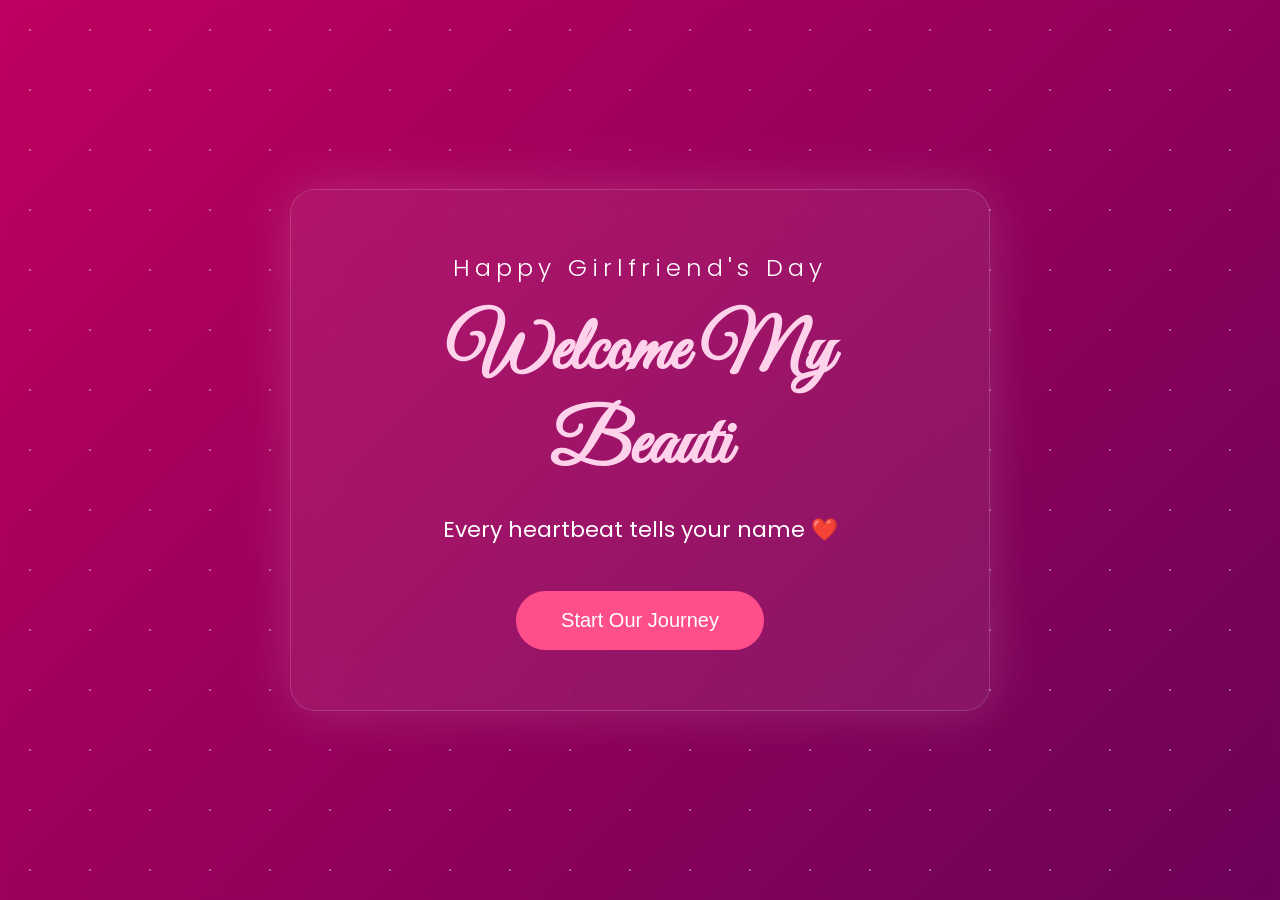
<file: index.html>
<!DOCTYPE html>
<html lang="en">

<head>

<meta charset="UTF-8">

<meta name="viewport"
content="width=device-width, initial-scale=1.0">

<title>Forever Us ❤️</title>

<link rel="stylesheet"
href="style.css">

<link rel="preconnect"
href="https://fonts.googleapis.com">

<link rel="preconnect"
href="https://fonts.gstatic.com"
crossorigin>

<link href="https://fonts.googleapis.com/css2?family=Poppins:wght@300;500;700&family=Great+Vibes&display=swap"
rel="stylesheet">

</head>

<body>

<div class="background"></div>

<div class="overlay"></div>

<div class="stars"></div>

<div class="container">

<h2>

Happy Girlfriend's Day

</h2>

<h1 id="typing"></h1>

<p>

Every heartbeat tells your name ❤️

</p>

<button id="startButton">

Start Our Journey

</button>

</div>

<script src="script.js"></script>

</body>

</html>
</file>
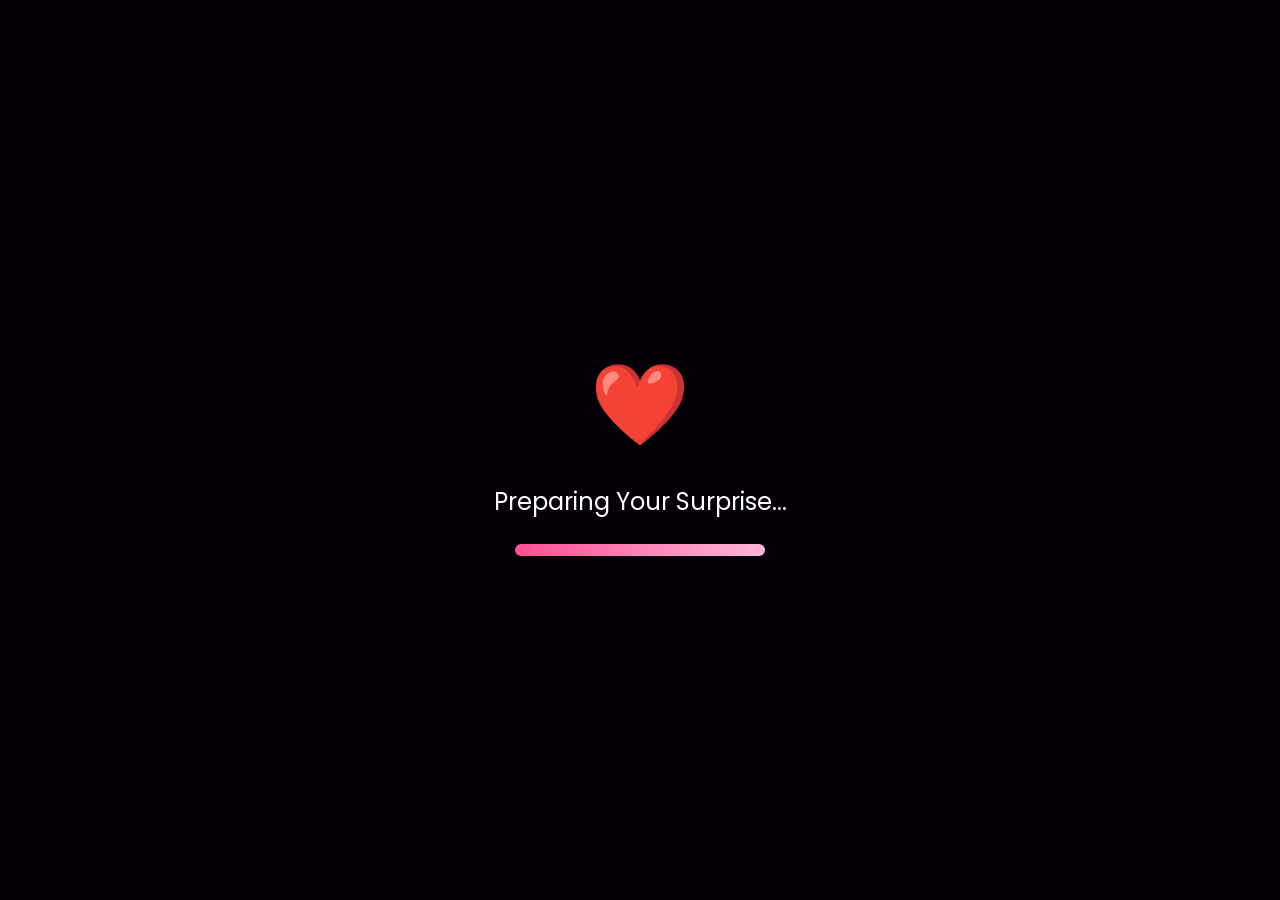
<file: final.html>
<!DOCTYPE html>
<html lang="en">

<head>

<meta charset="UTF-8">
<meta name="viewport" content="width=device-width, initial-scale=1.0">

<title>Forever With You ❤️</title>

<link rel="stylesheet" href="final.css">

<link href="https://fonts.googleapis.com/css2?family=Poppins:wght@400;600;700&display=swap" rel="stylesheet">

</head>


<body>


<!-- Loading Screen -->

<div id="loader">

<div class="heart-loader">
❤️
</div>

<h2>
Preparing Your Surprise...
</h2>

<div class="progress">

<div class="bar"></div>

</div>

</div>



<!-- Fireworks Canvas -->

<canvas id="fireworks"></canvas>



<!-- Background Music -->

<audio id="music" loop>
<source src="music.mp3" type="audio/mpeg">
</audio>


<button id="musicBtn">

🎵

</button>



<div class="stars"></div>



<div class="main">


<div class="heart-big">

❤️

</div>



<h1>

<span id="typing"></span>

</h1>



<h2>

Happy Girlfriend's Day Minal 🌹

</h2>



<div class="letter">


<p>

You are the most beautiful chapter of my life.

Thank you for every smile,
every memory,
and every moment we share.

I hope this little surprise reminds you

how special you are to me.

❤️

</p>


</div>



<button onclick="window.location.href='index.html'">

Replay Our Journey ❤️

</button>



</div>



<script src="final.js"></script>


</body>

</html>
</file>
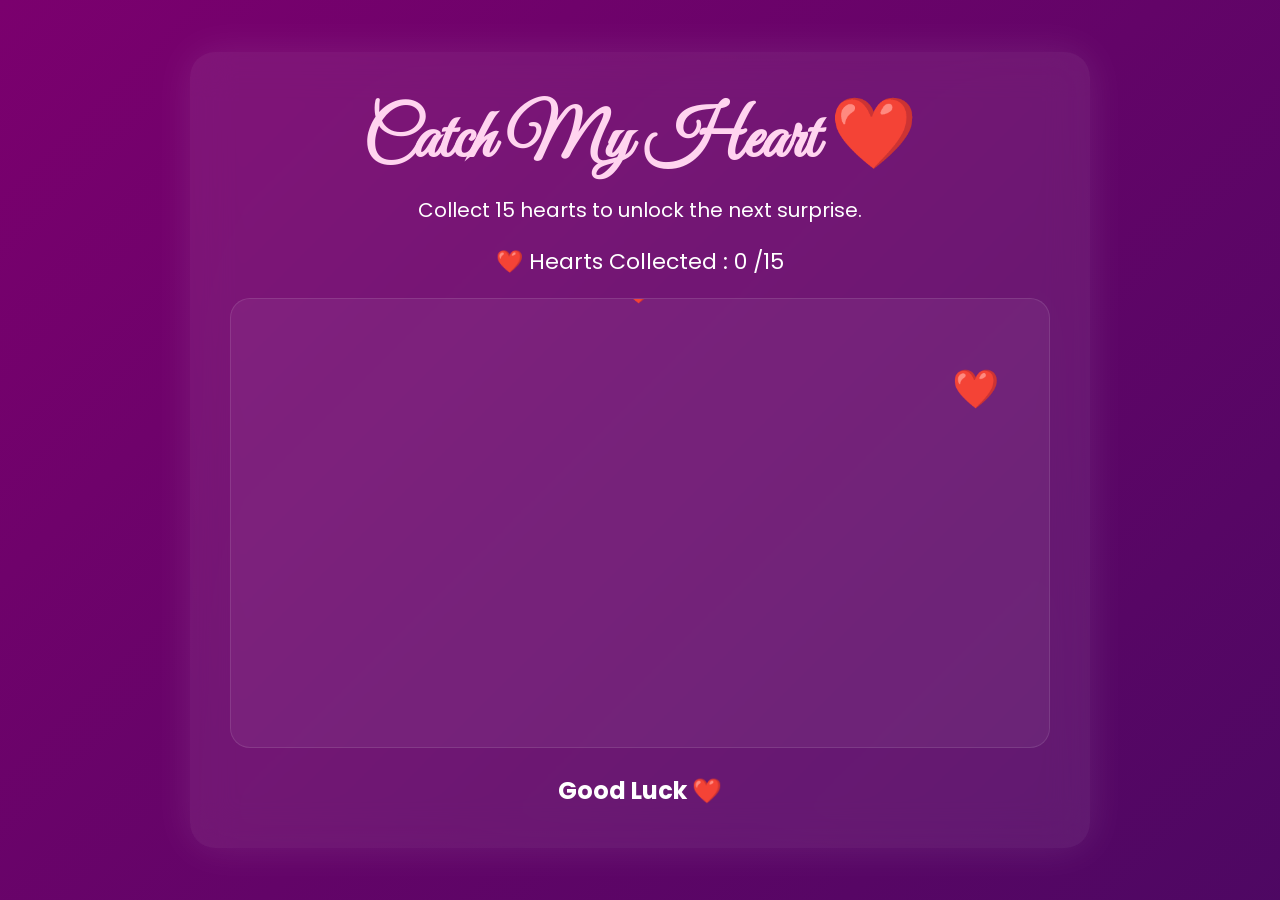
<file: game2.html>
<!DOCTYPE html>
<html lang="en">

<head>

<meta charset="UTF-8">

<meta name="viewport"
content="width=device-width, initial-scale=1.0">

<title>Game 2 ❤️</title>

<link rel="stylesheet"
href="game2.css">

<link rel="preconnect"
href="https://fonts.googleapis.com">

<link rel="preconnect"
href="https://fonts.gstatic.com"
crossorigin>

<link href="https://fonts.googleapis.com/css2?family=Poppins:wght@300;500;700&family=Great+Vibes&display=swap"
rel="stylesheet">

</head>

<body>

<div class="container">

<h1>

Catch My Heart ❤️

</h1>

<p>

Collect 15 hearts to unlock the next surprise.

</p>

<div id="score">

❤️ Hearts Collected :

<span>

0

</span>

/15

</div>

<div id="gameArea">

</div>

<h2 id="message">

Good Luck ❤️

</h2>

<button id="nextButton">

Continue ❤️

</button>

</div>

<script src="game2.js"></script>

</body>

</html>
</file>
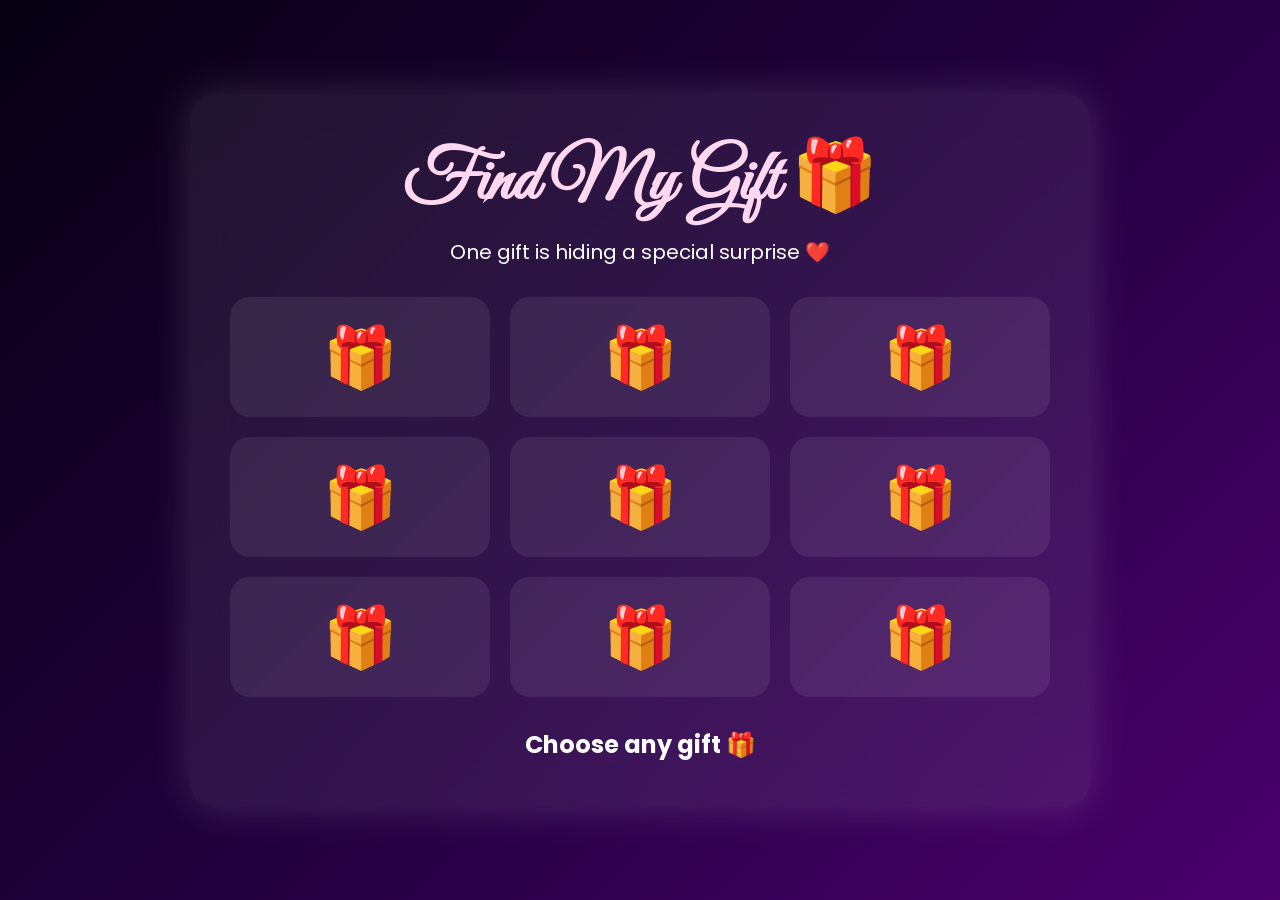
<file: game3.html>
<!DOCTYPE html>
<html lang="en">
<head>
<meta charset="UTF-8">
<meta name="viewport" content="width=device-width, initial-scale=1.0">

<title>Game 3 - Find My Gift</title>

<link rel="stylesheet" href="game3.css">

<link rel="preconnect" href="https://fonts.googleapis.com">
<link rel="preconnect" href="https://fonts.gstatic.com" crossorigin>

<link href="https://fonts.googleapis.com/css2?family=Poppins:wght@300;500;700&family=Great+Vibes&display=swap" rel="stylesheet">

</head>

<body>

<div class="container">

<h1>Find My Gift 🎁</h1>

<p>One gift is hiding a special surprise ❤️</p>

<div class="grid">

<div class="gift">🎁</div>
<div class="gift">🎁</div>
<div class="gift">🎁</div>

<div class="gift">🎁</div>
<div class="gift">🎁</div>
<div class="gift">🎁</div>

<div class="gift">🎁</div>
<div class="gift">🎁</div>
<div class="gift">🎁</div>

</div>

<h2 id="message">Choose any gift 🎁</h2>

<button id="nextButton">Continue ❤️</button>

</div>

<script src="game3.js"></script>

</body>
</html>
</file>
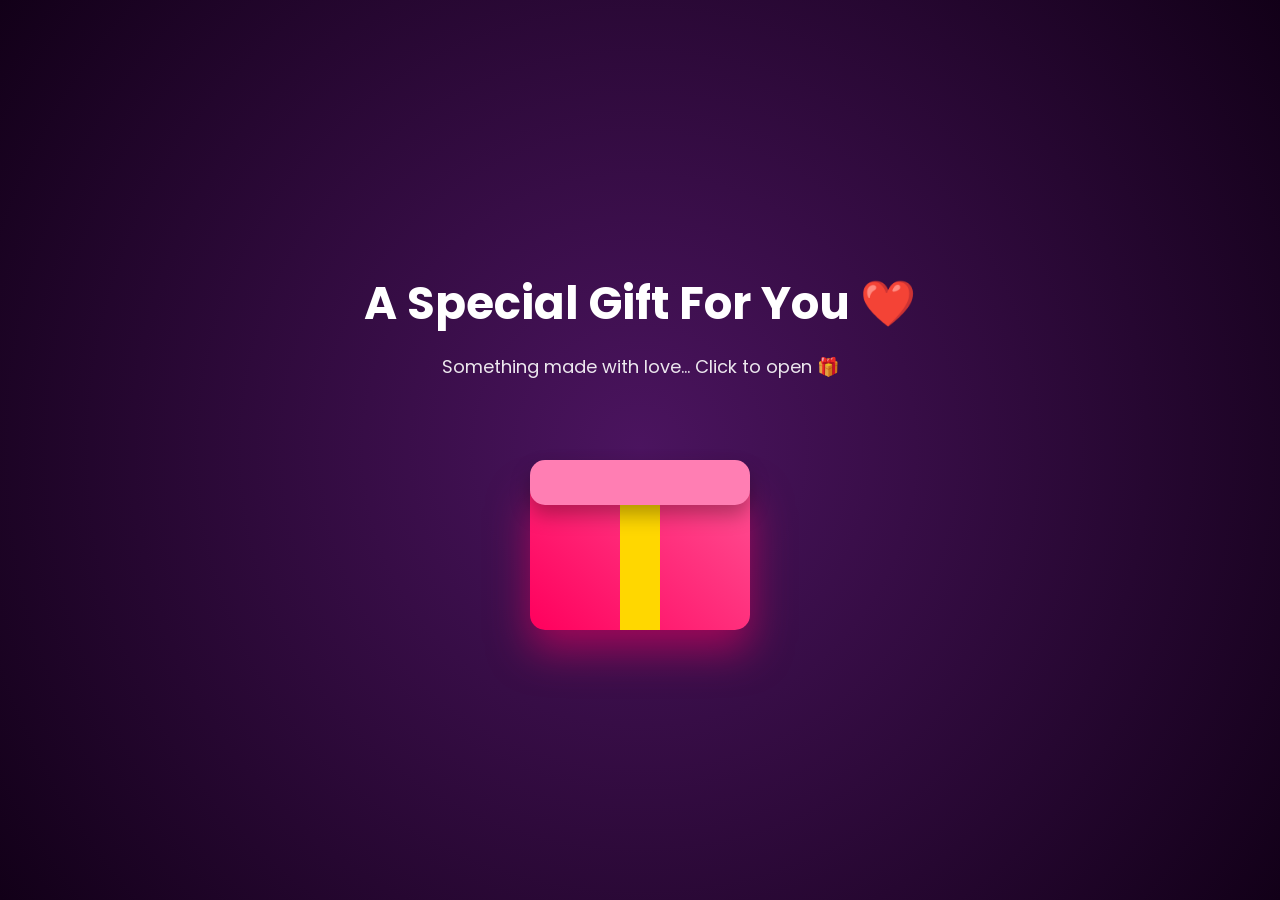
<file: gift.html>
<!DOCTYPE html>
<html lang="en">

<head>

<meta charset="UTF-8">
<meta name="viewport" content="width=device-width, initial-scale=1.0">

<title>Secret Gift ❤️</title>

<link rel="stylesheet" href="gift.css">

<link href="https://fonts.googleapis.com/css2?family=Poppins:wght@400;600;700&display=swap" rel="stylesheet">

</head>


<body>


<div class="hearts"></div>


<h1>
A Special Gift For You ❤️
</h1>


<p>
Something made with love... Click to open 🎁
</p>



<div class="gift-container" id="gift">


<div class="gift-box">


<div class="gift-lid"></div>


<div class="gift-body">

<div class="ribbon"></div>

</div>


</div>


</div>



<div class="sparkles"></div>



<div class="message" id="message">


<div class="card">


<h2>
For My Beautiful Minal ❤️
</h2>


<p>

You are not just a part of my life...
You are the reason my life feels more beautiful.

Every smile of yours is my favorite memory.

❤️

</p>



<button id="nextBtn">

Open Final Surprise ✨

</button>


</div>


</div>


<!-- Background Music -->

<audio id="bgMusic" loop>

<source src="music/piano.mp3" type="audio/mpeg">

</audio>



<script src="gift.js"></script>

</body>

</html>
</file>
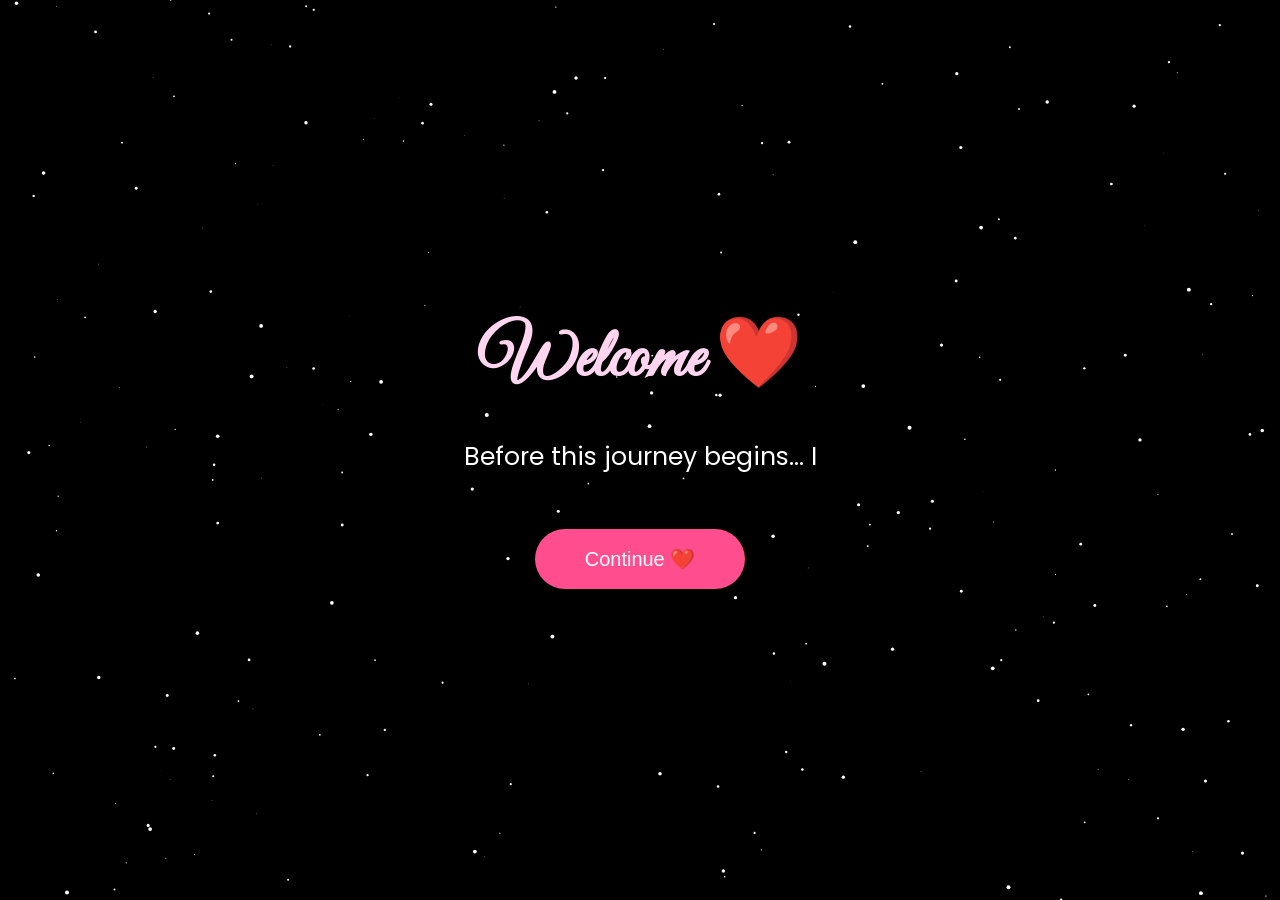
<file: intro.html>
<!DOCTYPE html>
<html lang="en">

<head>

<meta charset="UTF-8">

<meta name="viewport" content="width=device-width, initial-scale=1.0">

<title>Our Journey ❤️</title>

<link rel="preconnect" href="https://fonts.googleapis.com">

<link rel="preconnect" href="https://fonts.gstatic.com" crossorigin>

<link href="https://fonts.googleapis.com/css2?family=Poppins:wght@300;400;600&family=Great+Vibes&display=swap" rel="stylesheet">

<style>

*{
margin:0;
padding:0;
box-sizing:border-box;
}

body{

overflow:hidden;

height:100vh;

display:flex;

justify-content:center;

align-items:center;

background:black;

font-family:Poppins,sans-serif;

}

canvas{

position:absolute;

width:100%;

height:100%;

}

.container{

position:relative;

z-index:2;

text-align:center;

color:white;

padding:40px;

}

h1{

font-family:Great Vibes;

font-size:70px;

margin-bottom:30px;

color:#ffd5ef;

opacity:0;

animation:fade 2s forwards;

}

p{

font-size:25px;

line-height:45px;

opacity:0;

animation:fade 2s forwards;

animation-delay:2s;

}

button{

margin-top:50px;

padding:18px 50px;

font-size:20px;

border:none;

border-radius:50px;

background:#ff4d8d;

color:white;

cursor:pointer;

opacity:0;

animation:fade 2s forwards;

animation-delay:4s;

transition:.4s;

}

button:hover{

transform:scale(1.08);

box-shadow:0 0 30px hotpink;

}

@keyframes fade{

to{

opacity:1;

}

}

</style>

</head>

<body>

<canvas id="stars"></canvas>

<div class="container">

<h1>

Welcome ❤️

</h1>

<p id="typing"></p>

<button id="continue">

Continue ❤️

</button>

</div>

<script>

const message=

"Before this journey begins... I just want you to know that every single click you make will reveal a little piece of my heart. ❤️";

let i=0;

function typing(){

if(i<message.length){

document.getElementById("typing").innerHTML+=message.charAt(i);

i++;

setTimeout(typing,35);

}

}

typing();

const canvas=document.getElementById("stars");

const c=canvas.getContext("2d");

canvas.width=window.innerWidth;

canvas.height=window.innerHeight;

let stars=[];

for(let i=0;i<250;i++){

stars.push({

x:Math.random()*canvas.width,

y:Math.random()*canvas.height,

r:Math.random()*2,

s:Math.random()*1

});

}

function animate(){

c.clearRect(0,0,canvas.width,canvas.height);

c.fillStyle="white";

stars.forEach(star=>{

c.beginPath();

c.arc(star.x,star.y,star.r,0,Math.PI*2);

c.fill();

star.y+=star.s;

if(star.y>canvas.height){

star.y=0;

}

});

requestAnimationFrame(animate);

}

animate();

document.getElementById("continue").onclick=()=>{

window.location.href="name.html";

}

</script>

</body>

</html>
</file>
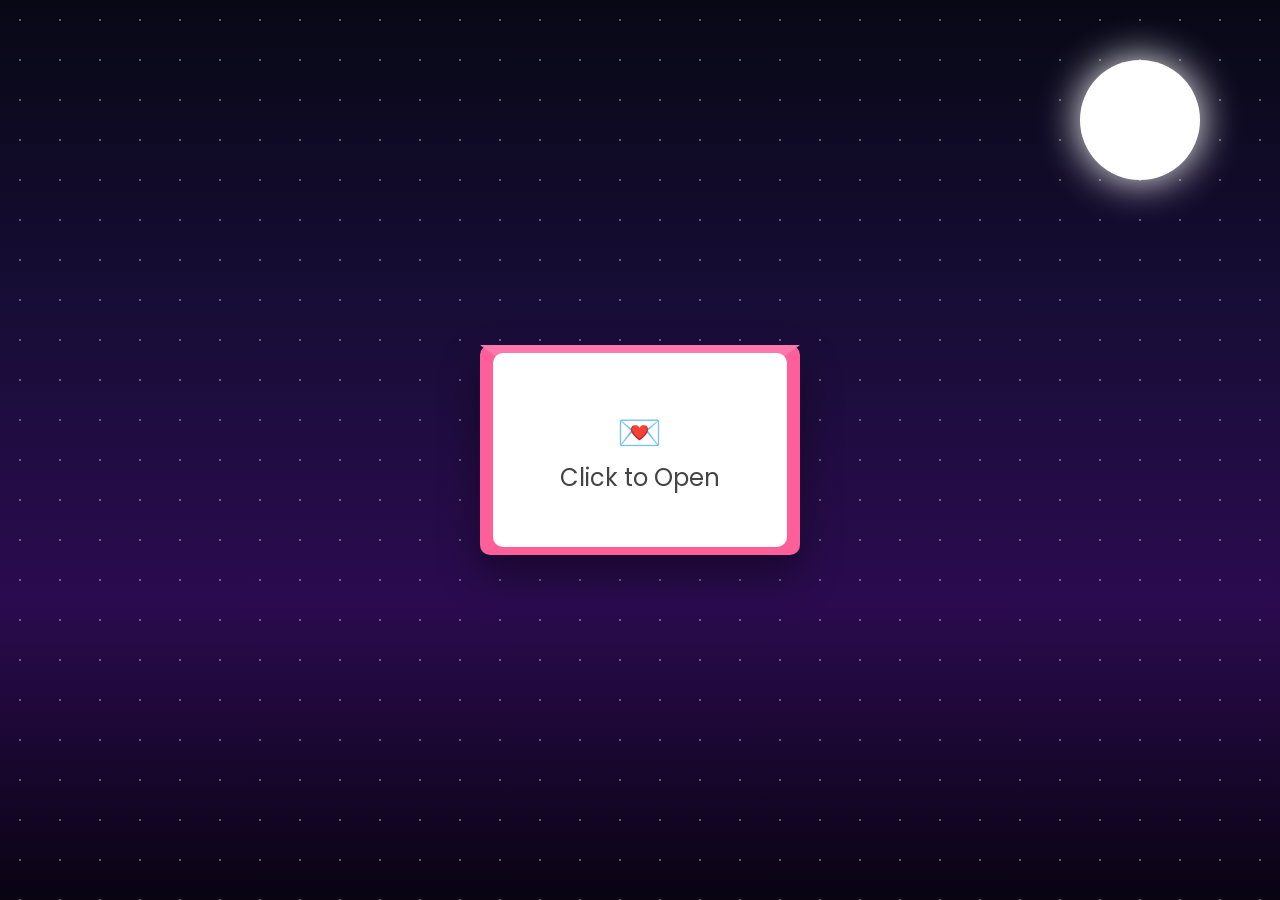
<file: letter.html>
<!DOCTYPE html>
<html lang="en">

<head>

<meta charset="UTF-8">

<meta name="viewport"
content="width=device-width, initial-scale=1.0">

<title>Love Letter ❤️</title>

<link rel="stylesheet"
href="letter.css">

<link rel="preconnect"
href="https://fonts.googleapis.com">

<link rel="preconnect"
href="https://fonts.gstatic.com"
crossorigin>

<link href="https://fonts.googleapis.com/css2?family=Poppins:wght@300;400;600&family=Great+Vibes&display=swap"
rel="stylesheet">

</head>

<body>

<div class="stars"></div>

<div class="moon"></div>

<div class="hearts"></div>

<div id="envelope">

<div class="cover"></div>

<div class="paper">

<h2>💌</h2>

<p>

Click to Open

</p>

</div>

</div>

<div id="letterBox">

<h1 id="title"></h1>

<p id="letter"></p>

<button id="next">

One Last Surprise ❤️

</button>

</div>

<audio id="music" loop>

<source src="music/rain-piano.mp3">

</audio>

<script src="letter.js"></script>

</body>

</html>
</file>
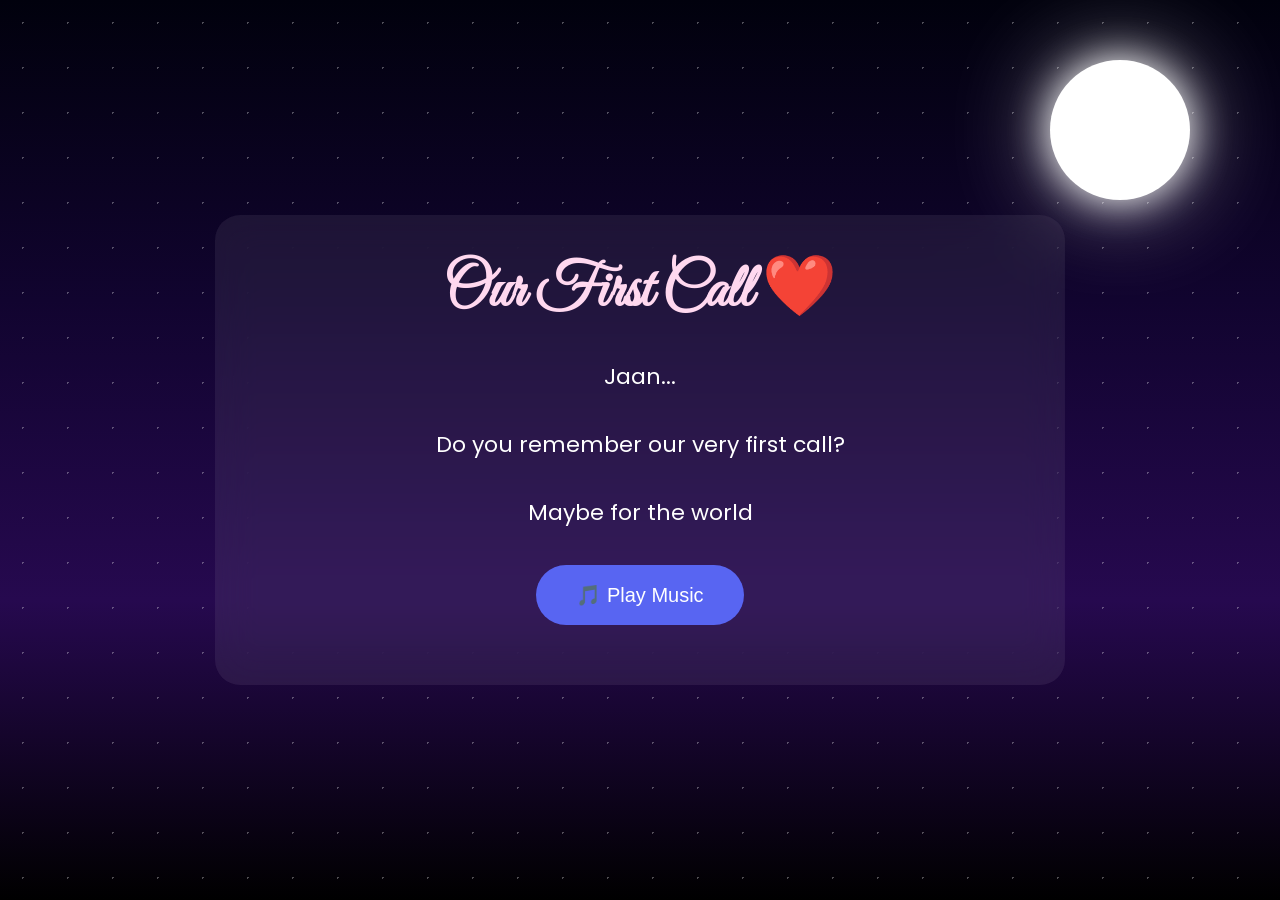
<file: memory.html>
<!DOCTYPE html>
<html lang="en">

<head>

<meta charset="UTF-8">
<meta name="viewport" content="width=device-width, initial-scale=1.0">

<title>Our Memory ❤️</title>

<link rel="stylesheet" href="memory.css">

<link rel="preconnect" href="https://fonts.googleapis.com">

<link rel="preconnect" href="https://fonts.gstatic.com" crossorigin>

<link href="https://fonts.googleapis.com/css2?family=Poppins:wght@300;400;600&family=Great+Vibes&display=swap" rel="stylesheet">

</head>

<body>

<div class="stars"></div>

<div class="moon"></div>

<div class="rain"></div>

<div class="glass">

<h1 id="title"></h1>

<p id="typing"></p>

<button id="musicBtn">

🎵 Play Music

</button>

<br><br>

<button id="nextBtn">

Open My Letter 💌

</button>

</div>

<audio id="bgMusic" loop>
<source src="music/rain-piano.mp3" type="audio/mpeg">
</audio>

<script src="memory.js"></script>

</body>

</html>
</file>
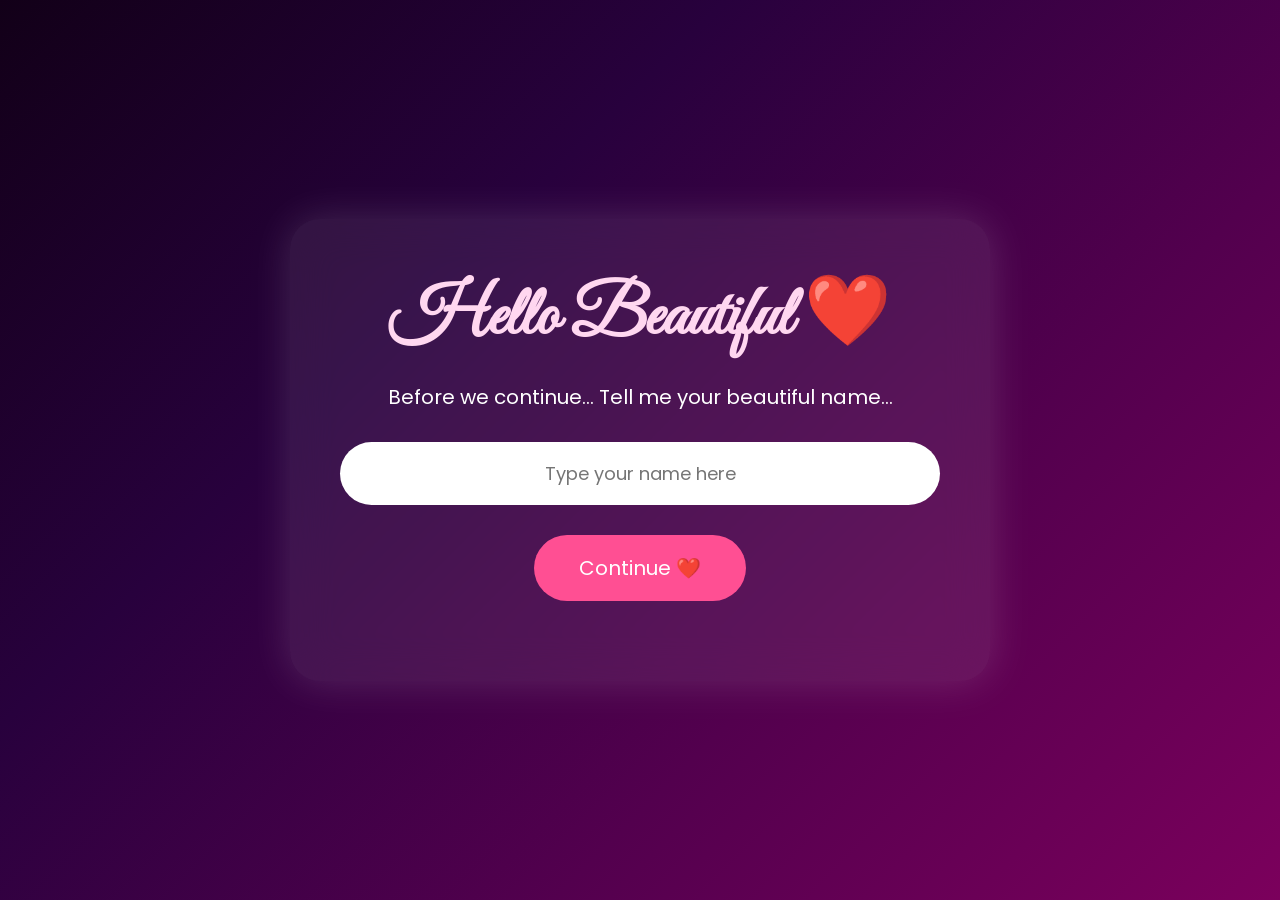
<file: name.html>
<!DOCTYPE html>
<html lang="en">

<head>

<meta charset="UTF-8">

<meta name="viewport"
content="width=device-width, initial-scale=1.0">

<title>Your Name ❤️</title>

<link rel="preconnect"
href="https://fonts.googleapis.com">

<link rel="preconnect"
href="https://fonts.gstatic.com"
crossorigin>

<link href="https://fonts.googleapis.com/css2?family=Poppins:wght@300;400;600;700&family=Great+Vibes&display=swap"
rel="stylesheet">

<style>

*{
margin:0;
padding:0;
box-sizing:border-box;
font-family:Poppins,sans-serif;
}

body{

background:linear-gradient(135deg,#120018,#28013d,#53004e,#7b005c);

height:100vh;

display:flex;

justify-content:center;

align-items:center;

overflow:hidden;

}

.card{

width:90%;

max-width:700px;

padding:50px;

background:rgba(255,255,255,.08);

backdrop-filter:blur(20px);

border-radius:30px;

text-align:center;

box-shadow:0 0 40px rgba(255,255,255,.15);

color:white;

animation:show 1.2s;

}

@keyframes show{

from{

opacity:0;

transform:translateY(60px);

}

to{

opacity:1;

transform:translateY(0);

}

}

h1{

font-family:Great Vibes;

font-size:70px;

margin-bottom:20px;

color:#ffd7f0;

}

p{

font-size:20px;

margin-bottom:30px;

}

input{

width:100%;

padding:18px;

border:none;

outline:none;

border-radius:50px;

font-size:18px;

text-align:center;

margin-bottom:30px;

}

button{

padding:18px 45px;

border:none;

border-radius:50px;

background:#ff4f93;

font-size:20px;

color:white;

cursor:pointer;

transition:.4s;

}

button:hover{

transform:scale(1.08);

box-shadow:0 0 30px hotpink;

}

.error{

margin-top:20px;

color:#ffb3d9;

font-size:16px;

}

</style>

</head>

<body>

<div class="card">

<h1>Hello Beautiful ❤️</h1>

<p>

Before we continue...

Tell me your beautiful name...

</p>

<input
type="text"
id="girlName"
placeholder="Type your name here">

<br>

<button onclick="saveName()">

Continue ❤️

</button>

<p
class="error"
id="error">

</p>

</div>

<script>

function saveName(){

const name=document.getElementById("girlName").value.trim();

if(name==""){

document.getElementById("error").innerHTML="Please tell me your beautiful name ❤️";

return;

}

localStorage.setItem("girlName",name);

window.location.href="welcome.html";

}

</script>

</body>

</html>
</file>
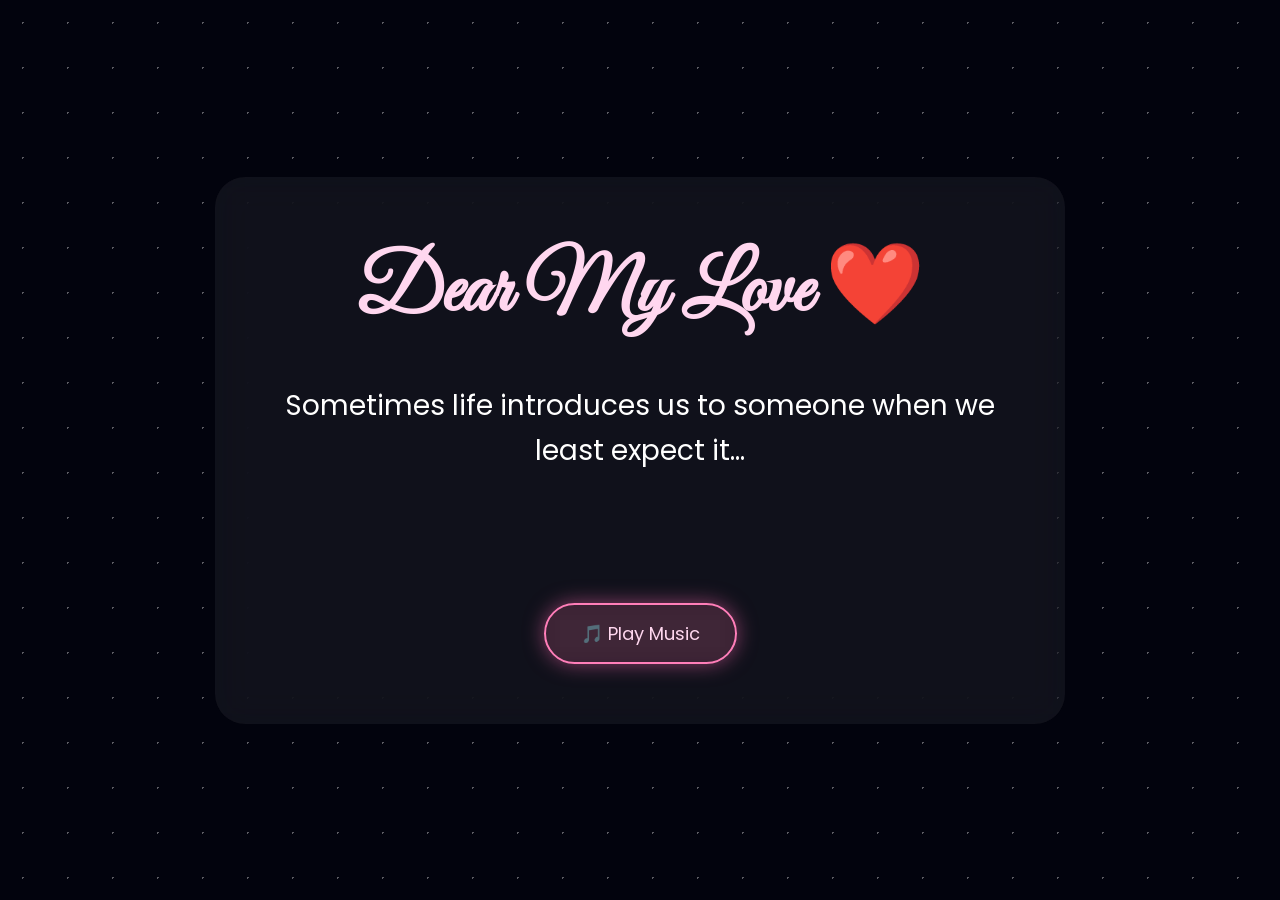
<file: story1.html>
<!DOCTYPE html>
<html lang="en">

<head>

<meta charset="UTF-8">
<meta name="viewport" content="width=device-width, initial-scale=1.0">

<title>Our Story ❤️</title>

<link rel="stylesheet" href="story1.css">

<link rel="preconnect" href="https://fonts.googleapis.com">

<link rel="preconnect" href="https://fonts.gstatic.com" crossorigin>

<link href="https://fonts.googleapis.com/css2?family=Poppins:wght@300;400;600&family=Great+Vibes&display=swap" rel="stylesheet">

</head>

<body>

    <audio id="storyMusic" loop>

<source src="music/story1.mp3" type="audio/mp3">

    </audio>

<div id="stars"></div>

<div class="overlay">

<h1 id="title"></h1>

<p id="line"></p>

<button id="musicBtn">

🎵 Play Music

</button>

<button id="nextBtn">

Continue ❤️

</button>

</div>

<script src="story1.js"></script>

</body>

</html>
</file>
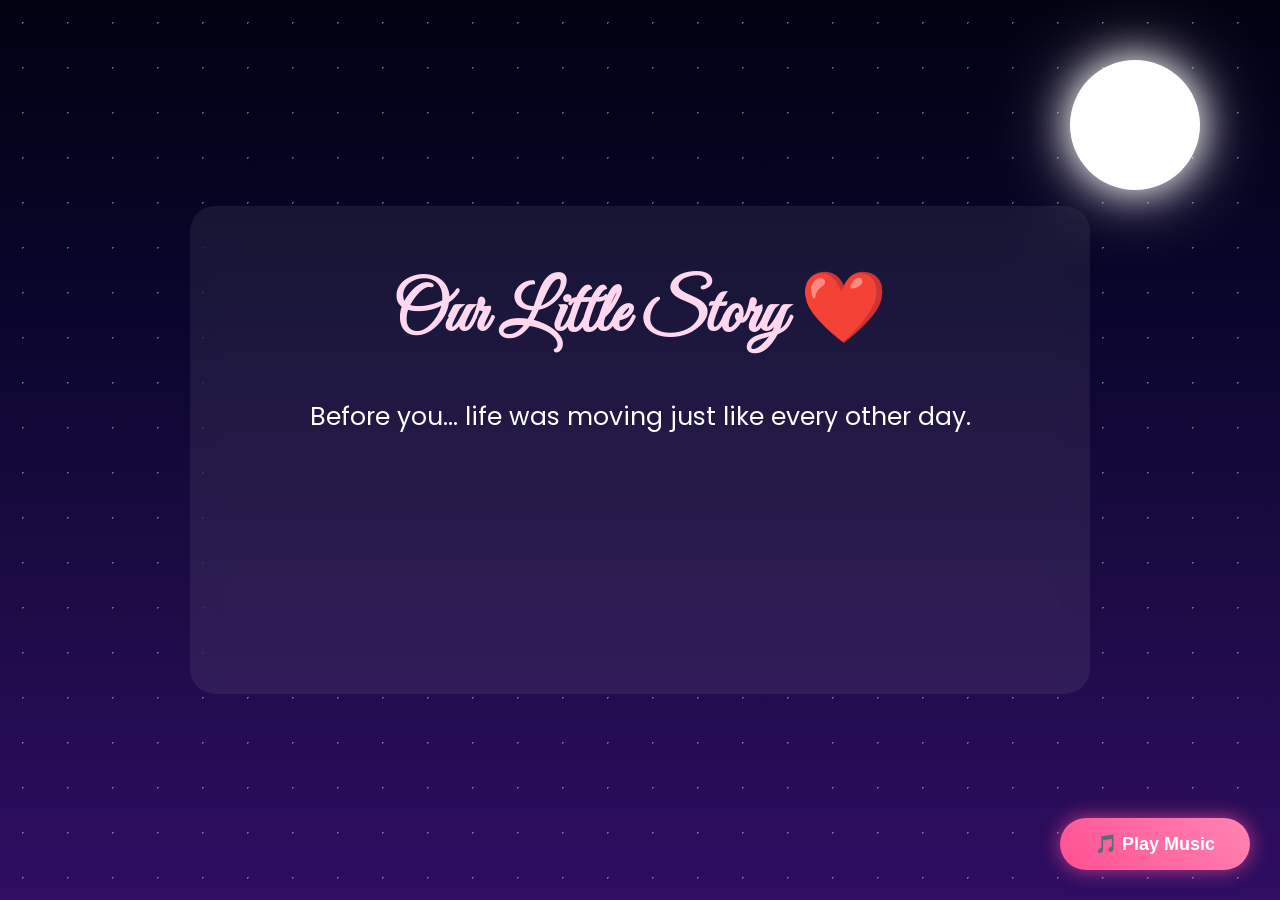
<file: story2.html>
<!DOCTYPE html>
<html lang="en">

<head>

<meta charset="UTF-8">
<meta name="viewport" content="width=device-width, initial-scale=1.0">

<title>Our Story - Part 2 ❤️</title>

<link rel="stylesheet" href="story2.css">

<link rel="preconnect" href="https://fonts.googleapis.com">
<link rel="preconnect" href="https://fonts.gstatic.com" crossorigin>

<link href="https://fonts.googleapis.com/css2?family=Poppins:wght@300;400;600&family=Great+Vibes&display=swap" rel="stylesheet">

</head>

<body>

<div class="moon"></div>

<div class="stars"></div>

<div class="card">

<h1 id="heading"></h1>

<p id="text"></p>

<button id="nextBtn">

Continue ❤️

</button>

</div>

<audio id="bgMusic" loop>
    <source src="music/story2.mp3" type="audio/mp3">
</audio>

<button id="musicBtn">
    🎵 Play Music
</button>

<script src="story2.js"></script>

</body>

</html>
</file>
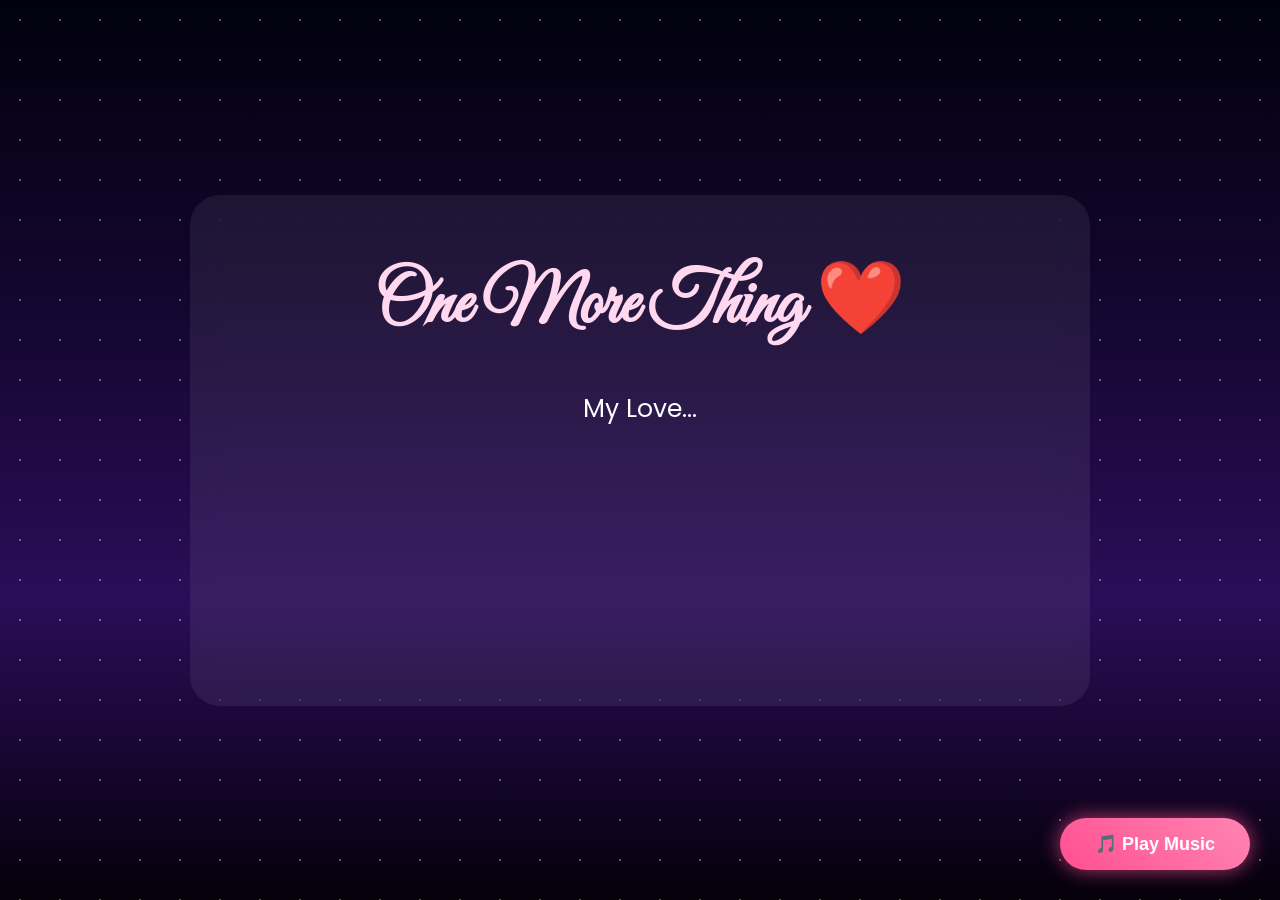
<file: story3.html>
<!DOCTYPE html>
<html lang="en">

<head>

<meta charset="UTF-8">
<meta name="viewport" content="width=device-width, initial-scale=1.0">

<title>Our Story - Part 3 ❤️</title>

<link rel="stylesheet" href="story3.css">

<link rel="preconnect" href="https://fonts.googleapis.com">

<link rel="preconnect" href="https://fonts.gstatic.com" crossorigin>

<link href="https://fonts.googleapis.com/css2?family=Poppins:wght@300;400;600&family=Great+Vibes&display=swap" rel="stylesheet">

</head>

<body>

<div class="background"></div>

<div class="glass">

<h1 id="title"></h1>

<p id="message"></p>

<button id="nextBtn">

Open My Letter 💌

</button>

</div>

<audio id="bgMusic" loop>
    <source src="music/story3.mp3" type="audio/mp3">
</audio>

<button id="musicBtn">
    🎵 Play Music
</button>

<script src="story3.js"></script>

</body>

</html>
</file>
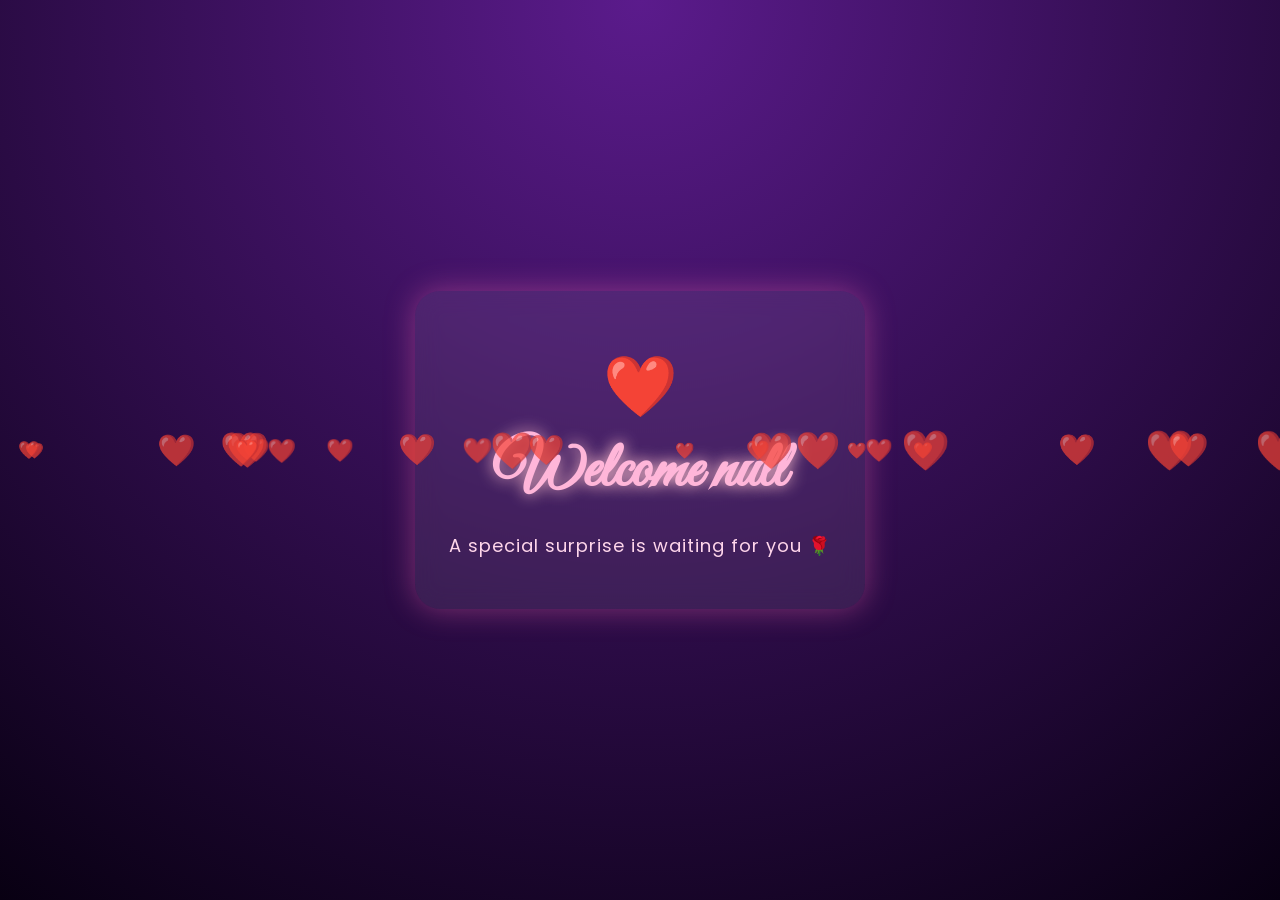
<file: welcome.html>
<!DOCTYPE html>
<html>

<head>

<title>Welcome ❤️</title>

<link href="https://fonts.googleapis.com/css2?family=Great+Vibes&family=Poppins:wght@300;400;600&display=swap" rel="stylesheet">


<style>

*{
    margin:0;
    padding:0;
    box-sizing:border-box;
}


body{

    height:100vh;

    display:flex;

    justify-content:center;

    align-items:center;

    overflow:hidden;

    background:
    radial-gradient(circle at top,#5b1b8c,#080012);

    font-family:'Poppins',sans-serif;

    color:white;

}


/* Background Hearts */

.heart{

    position:absolute;

    color:#ff7eb9;

    font-size:25px;

    animation:float 8s linear infinite;

    opacity:.7;

}


@keyframes float{

0%{

transform:translateY(100vh) scale(0);

opacity:0;

}


50%{

opacity:1;

}


100%{

transform:translateY(-10vh) scale(1.5);

opacity:0;

}

}


/* Main Card */

.welcome-box{

    width:450px;

    max-width:90%;

    padding:50px 30px;

    text-align:center;

    background:rgba(255,255,255,0.08);

    backdrop-filter:blur(12px);

    border-radius:25px;

    box-shadow:
    0 0 30px rgba(255,105,180,.4);

    animation:show 2s ease;

}


@keyframes show{

from{

opacity:0;

transform:translateY(40px) scale(.8);

}


to{

opacity:1;

transform:translateY(0) scale(1);

}

}



h1{

font-size:65px;

font-family:'Great Vibes';

color:#ffb6d9;

text-shadow:
0 0 15px pink;

margin-bottom:20px;

}



p{

font-size:18px;

color:#ffd6eb;

letter-spacing:1px;

}



.heart-big{

font-size:60px;

animation:pulse 1.5s infinite;

}


@keyframes pulse{

50%{

transform:scale(1.2);

}

}



</style>

</head>


<body>


<div class="welcome-box">

<div class="heart-big">
❤️
</div>


<h1 id="welcome"></h1>


<p>
A special surprise is waiting for you 🌹
</p>


</div>



<script>


const name = localStorage.getItem("girlName");


document.getElementById("welcome").innerHTML =

"Welcome "+name;



// Floating hearts

for(let i=0;i<25;i++){

let heart=document.createElement("div");

heart.className="heart";

heart.innerHTML="❤️";

heart.style.left=Math.random()*100+"%";

heart.style.animationDelay=Math.random()*5+"s";

heart.style.fontSize=(15+Math.random()*25)+"px";

document.body.appendChild(heart);

}



// Go to game page

setTimeout(()=>{

window.location.href="game1.html";

},5000);



</script>


</body>

</html>
</file>
<file: style.css>
*{
margin:0;
padding:0;
box-sizing:border-box;
}

body{

font-family:Poppins,sans-serif;

height:100vh;

overflow:hidden;

display:flex;

justify-content:center;

align-items:center;

background:black;

}

.background{

position:absolute;

width:100%;

height:100%;

background:linear-gradient(-45deg,#14001f,#2b1055,#6a0572,#ff0080);

background-size:400% 400%;

animation:bg 12s ease infinite;

}

@keyframes bg{

0%{

background-position:0%;

}

50%{

background-position:100%;

}

100%{

background-position:0%;

}

}

.overlay{

position:absolute;

width:100%;

height:100%;

background:rgba(0,0,0,.25);

backdrop-filter:blur(2px);

}

.container{

position:relative;

z-index:2;

width:90%;

max-width:700px;

padding:60px;

text-align:center;

background:rgba(255,255,255,.08);

border:1px solid rgba(255,255,255,.15);

border-radius:25px;

backdrop-filter:blur(20px);

box-shadow:0 0 50px rgba(255,255,255,.15);

color:white;

animation:fade 2s;

}

@keyframes fade{

from{

opacity:0;

transform:translateY(40px);

}

to{

opacity:1;

transform:translateY(0);

}

}

h2{

letter-spacing:5px;

font-weight:300;

margin-bottom:20px;

}

h1{

font-size:75px;

font-family:Great Vibes;

color:#ffd2ec;

margin-bottom:20px;

}

p{

font-size:22px;

margin-bottom:45px;

}

button{

padding:18px 45px;

font-size:20px;

border:none;

border-radius:50px;

background:#ff4f8b;

color:white;

cursor:pointer;

transition:.4s;

}

button:hover{

transform:scale(1.08);

box-shadow:0 0 35px #ff4f8b;

}

.stars{

position:absolute;

width:100%;

height:100%;

background-image:

radial-gradient(white 1px,transparent 1px);

background-size:60px 60px;

opacity:.35;

animation:move 70s linear infinite;

}

@keyframes move{

from{

transform:translateY(0);

}

to{

transform:translateY(-800px);

}

}
</file>
<file: final.css>
/* FINAL PREMIUM DESIGN ❤️ */

*{
    margin:0;
    padding:0;
    box-sizing:border-box;
}


body{

    width:100%;
    height:100vh;

    overflow:hidden;

    position:relative;

    background:
    radial-gradient(circle at top,#35105f,#080012);

    font-family:'Poppins',sans-serif;

    color:white;

    display:flex;

    justify-content:center;

    align-items:center;

}



/* LOADING SCREEN */

#loader{

    position:fixed;

    width:100%;
    height:100%;

    background:#050008;

    display:flex;

    justify-content:center;

    align-items:center;

    flex-direction:column;

    z-index:100;

}



.heart-loader{

    font-size:80px;

    animation:pulse 1s infinite;

}



#loader h2{

    margin-top:20px;

    font-weight:400;

}



.progress{

    width:250px;

    height:12px;

    background:#333;

    border-radius:20px;

    margin-top:25px;

    overflow:hidden;

}



.bar{

    height:100%;

    width:0%;

    background:linear-gradient(
    90deg,
    #ff4f92,
    #ffb6d9
    );

    animation:load 3s forwards;

}



@keyframes load{

    to{

        width:100%;

    }

}



@keyframes pulse{

    50%{

        transform:scale(1.3);

    }

}




/* CANVAS */

#fireworks{

    position:absolute;

    top:0;
    left:0;

}



/* MUSIC BUTTON */

#musicBtn{

    position:absolute;

    top:30px;

    right:30px;

    width:60px;

    height:60px;

    border-radius:50%;

    border:none;

    background:#ff4f92;

    color:white;

    font-size:25px;

    cursor:pointer;

    box-shadow:

    0 0 30px #ff4f92;

    z-index:10;

}



/* MAIN CONTENT */

.main{

    width:100%;

    display:flex;

    justify-content:center;

    align-items:center;

    flex-direction:column;

    text-align:center;

    z-index:5;

    opacity:0;

    animation:show 2s forwards;

    animation-delay:3s;

}



.heart-big{

    font-size:100px;

    animation:

    heartBeat 1.5s infinite;

}



@keyframes heartBeat{


50%{

    transform:scale(1.2);

}


}




h1{


font-size:70px;


margin:20px 0;


background:

linear-gradient(
45deg,
#ff4f92,
white,
#ffb6d9
);



background-clip:text;

-webkit-background-clip:text;

color:transparent;

-webkit-text-fill-color:transparent;


}



.main h2{

    font-size:30px;

    margin-bottom:30px;

}



.letter{

width:500px;

max-width:90%;

padding:35px;

text-align:center;

margin:auto;

background:

rgba(255,255,255,0.12);


backdrop-filter:blur(15px);


border-radius:30px;


box-shadow:

0 0 50px rgba(255,79,146,.4);


line-height:2;


font-size:18px;


}



.main button{


margin-top:35px;


padding:18px 45px;


border:none;


border-radius:50px;


background:#ff4f92;


color:white;


font-size:20px;


cursor:pointer;


box-shadow:

0 0 30px #ff4f92;


transition:.3s;


}



.main button:hover{


transform:scale(1.1);


}



@keyframes show{


from{

opacity:0;

transform:translateY(50px);

}


to{

opacity:1;

transform:translateY(0);

}


}



/* FLOATING HEARTS */


.floating-heart{


position:absolute;


font-size:25px;


animation:float 6s linear infinite;


}



@keyframes float{


from{

transform:
translateY(100vh)
rotate(0deg);


opacity:1;


}


to{


transform:
translateY(-100vh)
rotate(360deg);


opacity:0;


}


}



/* MOBILE RESPONSIVE */


@media(max-width:600px){


h1{

font-size:42px;

}


.main h2{

font-size:22px;

}


.letter{


width:90%;


font-size:15px;


}


.heart-big{

font-size:70px;

}


}
</file>
<file: game2.css>
*{
margin:0;
padding:0;
box-sizing:border-box;
font-family:Poppins,sans-serif;
}

body{

height:100vh;

overflow:hidden;

display:flex;

justify-content:center;

align-items:center;

background:linear-gradient(-45deg,#050510,#1b0036,#3f0a5f,#7b006e);

background-size:400% 400%;

animation:bgMove 15s infinite;

color:white;

}

@keyframes bgMove{

0%{background-position:0% 50%;}

50%{background-position:100% 50%;}

100%{background-position:0% 50%;}

}

.container{

width:90%;

max-width:900px;

padding:40px;

border-radius:25px;

background:rgba(255,255,255,.08);

backdrop-filter:blur(20px);

text-align:center;

box-shadow:0 0 40px rgba(255,255,255,.1);

}

h1{

font-family:Great Vibes;

font-size:70px;

color:#ffd4ef;

margin-bottom:10px;

}

p{

font-size:20px;

margin-bottom:20px;

}

#score{

font-size:22px;

margin-bottom:20px;

}

#gameArea{

position:relative;

width:100%;

height:450px;

border-radius:20px;

overflow:hidden;

background:rgba(255,255,255,.05);

border:1px solid rgba(255,255,255,.1);

}

.heart{

position:absolute;

font-size:38px;

cursor:pointer;

user-select:none;

transition:.2s;

}

.heart:hover{

transform:scale(1.2);

}

#message{

margin-top:25px;

height:35px;

}

#nextButton{

display:none;

margin-top:20px;

padding:18px 45px;

font-size:20px;

border:none;

border-radius:50px;

background:#ff4f92;

color:white;

cursor:pointer;

transition:.3s;

}

#nextButton:hover{

transform:scale(1.08);

box-shadow:0 0 30px hotpink;

}
</file>
<file: game3.css>
*{
margin:0;
padding:0;
box-sizing:border-box;
font-family:Poppins,sans-serif;
}

body{
height:100vh;
display:flex;
justify-content:center;
align-items:center;
background:linear-gradient(135deg,#070012,#21003d,#4b006e);
overflow:hidden;
color:white;
}

.container{
width:90%;
max-width:900px;
padding:40px;
text-align:center;
background:rgba(255,255,255,.08);
backdrop-filter:blur(20px);
border-radius:25px;
box-shadow:0 0 40px rgba(255,255,255,.15);
}

h1{
font-family:"Great Vibes",cursive;
font-size:70px;
color:#ffd7ef;
margin-bottom:10px;
}

p{
margin-bottom:30px;
font-size:20px;
}

.grid{
display:grid;
grid-template-columns:repeat(3,1fr);
gap:20px;
margin:30px 0;
}

.gift{
height:120px;
display:flex;
justify-content:center;
align-items:center;
font-size:60px;
background:rgba(255,255,255,.08);
border-radius:20px;
cursor:pointer;
transition:.3s;
user-select:none;
}

.gift:hover{
transform:translateY(-8px) scale(1.08);
box-shadow:0 0 25px hotpink;
}

#message{
height:40px;
margin-top:20px;
}

#nextButton{
display:none;
margin-top:20px;
padding:16px 40px;
font-size:20px;
border:none;
border-radius:40px;
background:#ff4f92;
color:white;
cursor:pointer;
transition:.3s;
}

#nextButton:hover{
transform:scale(1.08);
box-shadow:0 0 30px hotpink;
}

.confetti{
position:fixed;
width:10px;
height:10px;
border-radius:50%;
animation:fall 4s linear forwards;
}

@keyframes fall{
0%{
transform:translateY(-20px) rotate(0deg);
opacity:1;
}
100%{
transform:translateY(110vh) rotate(720deg);
opacity:0;
}
}
</file>
<file: gift.css>
*{

margin:0;
padding:0;
box-sizing:border-box;

}


body{

height:100vh;

display:flex;

justify-content:center;

align-items:center;

flex-direction:column;

background:
radial-gradient(circle,#4b145f,#120018);

font-family:Poppins,sans-serif;

color:white;

overflow:hidden;

}



h1{

font-size:45px;

margin-bottom:15px;

text-align:center;

}


p{

font-size:18px;

opacity:.9;

}



.gift-container{

margin-top:50px;

cursor:pointer;

perspective:1000px;

}



.gift-box{

position:relative;

width:220px;

height:200px;

transform-style:preserve-3d;

}



.gift-body{

position:absolute;

bottom:0;

width:220px;

height:150px;

background:
linear-gradient(45deg,#ff005d,#ff4f92);

border-radius:15px;

box-shadow:

0 20px 40px rgba(255,0,100,.5);

}



.ribbon{

position:absolute;

left:90px;

width:40px;

height:150px;

background:#ffd700;

}



.gift-lid{

position:absolute;

top:30px;

width:220px;

height:45px;

background:#ff7eb3;

border-radius:15px;

z-index:2;

transform-origin:left bottom;

transition:1s;

box-shadow:

0 10px 20px rgba(0,0,0,.3);

}



.open .gift-lid{

transform:

rotateX(75deg)
rotateZ(-25deg)
translateY(-80px);

}



.gift-box{

animation:

float 3s infinite;

}



@keyframes float{


50%{

transform:translateY(-15px);

}


}




.message{

display:none;

position:absolute;

text-align:center;

animation:show 1s;

}



.card{


background:

rgba(255,255,255,.12);


backdrop-filter:blur(15px);


padding:40px;


width:350px;


border-radius:25px;


box-shadow:

0 0 40px rgba(255,100,180,.5);


}



.card h2{

font-size:28px;

margin-bottom:20px;

}



.card p{

line-height:1.8;

}



button{


margin-top:30px;

padding:15px 35px;

border:none;

border-radius:50px;

background:#ff4f92;

color:white;

font-size:18px;

cursor:pointer;


box-shadow:

0 0 20px #ff4f92;


transition:.3s;

}



button:hover{

transform:scale(1.1);

}



@keyframes show{


from{

opacity:0;

transform:translateY(50px);

}


to{

opacity:1;

transform:none;

}


}



.heart{

position:absolute;

font-size:25px;

animation:rise 5s linear infinite;

}



@keyframes rise{


from{

transform:translateY(100vh);

opacity:1;

}


to{

transform:translateY(-100vh);

opacity:0;

}


}
</file>
<file: letter.css>
*{
margin:0;
padding:0;
box-sizing:border-box;
}

body{
height:100vh;
overflow:hidden;
display:flex;
justify-content:center;
align-items:center;
background:linear-gradient(180deg,#080815,#170d36,#2b0b4f,#090312);
font-family:Poppins,sans-serif;
}

.stars{
position:absolute;
width:100%;
height:100%;
background-image:radial-gradient(white 1px,transparent 1px);
background-size:40px 40px;
opacity:.35;
animation:stars 80s linear infinite;
}

@keyframes stars{
from{transform:translateY(0);}
to{transform:translateY(-800px);}
}

.moon{
position:absolute;
right:80px;
top:60px;
width:120px;
height:120px;
border-radius:50%;
background:white;
box-shadow:0 0 40px white;
}

#envelope{

width:320px;
height:210px;

background:#ff5f99;

position:absolute;

cursor:pointer;

border-radius:10px;

transition:1s;

box-shadow:0 20px 40px rgba(0,0,0,.4);

}

.cover{

position:absolute;

width:100%;
height:100%;

background:#ff78ad;

clip-path:polygon(0 0,100% 0,50% 55%);

transition:1s;

transform-origin:top;

}

.paper{

position:absolute;

width:92%;
height:92%;

left:4%;
top:4%;

background:white;

border-radius:10px;

display:flex;

justify-content:center;

align-items:center;

flex-direction:column;

font-size:24px;

color:#444;

transition:1s;

}

#letterBox{

display:none;

width:85%;

max-width:900px;

height:80vh;

padding:40px;

overflow-y:auto;

background:rgba(255,255,255,.08);

backdrop-filter:blur(20px);

border-radius:25px;

color:white;

z-index:5;

}

#title{

font-family:Great Vibes;

font-size:70px;

text-align:center;

margin-bottom:30px;

color:#ffd8ef;

}

#letter{

font-size:22px;

line-height:40px;

white-space:pre-line;

}

#next{

display:none;

margin:40px auto;

padding:18px 40px;

font-size:20px;

border:none;

border-radius:40px;

background:#ff4f92;

color:white;

cursor:pointer;

display:block;

}
</file>
<file: memory.css>
*{
margin:0;
padding:0;
box-sizing:border-box;
}

body{

height:100vh;

overflow:hidden;

display:flex;

justify-content:center;

align-items:center;

background:linear-gradient(#01010d,#11042f,#26094f,#000);

font-family:Poppins,sans-serif;

color:white;

}

.stars{

position:absolute;

width:100%;

height:100%;

background-image:

radial-gradient(white 1px,transparent 1px);

background-size:45px 45px;

opacity:.3;

animation:stars 80s linear infinite;

}

@keyframes stars{

from{

transform:translateY(0);

}

to{

transform:translateY(-900px);

}

}

.moon{

position:absolute;

right:90px;

top:60px;

width:140px;

height:140px;

border-radius:50%;

background:white;

box-shadow:

0 0 40px white,

0 0 100px rgba(255,255,255,.6);

}

.glass{

position:relative;

z-index:5;

width:90%;

max-width:850px;

padding:35px;

border-radius:25px;

background:rgba(255,255,255,.07);

backdrop-filter:blur(20px);

text-align:center;

}

h1{

font-family:Great Vibes;

font-size:60px;

margin-bottom:20px;

color:#ffd8ef;

}

#typing{

font-size:22px;

line-height:34px;

min-height:180px;

max-height:260px;

overflow-y:auto;

padding:10px;

}

button{

margin-top:25px;

padding:18px 40px;

font-size:20px;

border:none;

border-radius:50px;

background:#ff4f92;

color:white;

cursor:pointer;

display:none;

}

#musicBtn{

display:inline-block;

background:#5865F2;

}

.drop{

position:absolute;

top:-20px;

width:2px;

height:18px;

background:white;

opacity:.4;

animation:rain linear infinite;

}

@keyframes rain{

to{

transform:translateY(110vh);

}

}
</file>
<file: story1.css>
*{
margin:0;
padding:0;
box-sizing:border-box;
}

body{

background:#02030d;

overflow:hidden;

display:flex;

justify-content:center;

align-items:center;

height:100vh;

font-family:Poppins,sans-serif;

color:white;

}

#stars{

position:absolute;

width:100%;

height:100%;

background-image:

radial-gradient(white 1px,transparent 1px);

background-size:45px 45px;

animation:move 80s linear infinite;

opacity:.35;

}

@keyframes move{

from{

transform:translateY(0);

}

to{

transform:translateY(-800px);

}

}

.overlay{

position:relative;

z-index:5;

width:90%;

max-width:850px;

padding:60px;

background:rgba(255,255,255,.06);

backdrop-filter:blur(18px);

border-radius:30px;

text-align:center;

}

#title{

font-family:Great Vibes;

font-size:80px;

color:#ffd7ef;

margin-bottom:40px;

}

#line{

font-size:28px;

line-height:45px;

min-height:180px;

opacity:0;

transition:.8s;

}

#nextBtn{

display:none;

margin-top:40px;

padding:18px 45px;

font-size:20px;

background:#ff4f92;

color:white;

border:none;

border-radius:40px;

cursor:pointer;

}

#musicBtn{

    margin-top:40px;

    padding:15px 35px;

    font-size:18px;

    font-family:Poppins,sans-serif;

    background:rgba(255,79,146,0.15);

    color:#ffd7ef;

    border:2px solid #ff7eb9;

    border-radius:50px;

    cursor:pointer;

    backdrop-filter:blur(10px);

    box-shadow:
    0 0 20px rgba(255,105,180,.5);

    transition:.4s;

}


#musicBtn:hover{

    transform:scale(1.08);

    background:#ff4f92;

    color:white;

    box-shadow:
    0 0 35px hotpink;

}
</file>
<file: story2.css>
*{
margin:0;
padding:0;
box-sizing:border-box;
}

body{

height:100vh;

overflow:hidden;

display:flex;

justify-content:center;

align-items:center;

background:linear-gradient(to bottom,#020111,#09052c,#1d0b45,#2f0d63);

font-family:Poppins,sans-serif;

color:white;

}

.moon{

position:absolute;

top:60px;

right:80px;

width:130px;

height:130px;

border-radius:50%;

background:white;

box-shadow:
0 0 40px white,
0 0 80px rgba(255,255,255,.5);

}

.stars{

position:absolute;

width:100%;

height:100%;

background-image:
radial-gradient(white 1px,transparent 1px);

background-size:45px 45px;

opacity:.35;

animation:starsMove 70s linear infinite;

}

@keyframes starsMove{

from{
transform:translateY(0);
}

to{
transform:translateY(-700px);
}

}

.card{

position:relative;

z-index:5;

width:90%;

max-width:900px;

padding:60px;

background:rgba(255,255,255,.07);

backdrop-filter:blur(18px);

border-radius:25px;

text-align:center;

}

h1{

font-family:Great Vibes;

font-size:70px;

margin-bottom:35px;

color:#ffd7ef;

}

#text{

font-size:25px;

line-height:45px;

min-height:240px;

}

#nextBtn{

display:none;

margin-top:35px;

padding:18px 45px;

border:none;

border-radius:50px;

background:#ff4f92;

font-size:20px;

color:white;

cursor:pointer;

}

#musicBtn{

position:absolute;

bottom:30px;

right:30px;

padding:15px 35px;

border:none;

border-radius:50px;

background:linear-gradient(45deg,#ff4f92,#ff85b3);

color:white;

font-size:18px;

font-weight:600;

cursor:pointer;

box-shadow:
0 0 20px rgba(255,79,146,.7);

transition:.4s;

}


#musicBtn:hover{

transform:scale(1.1);

box-shadow:
0 0 35px rgba(255,79,146,1);

}


#nextBtn{

transition:.4s;

box-shadow:
0 0 20px rgba(255,79,146,.6);

}


#nextBtn:hover{

transform:scale(1.1);

box-shadow:
0 0 35px rgba(255,79,146,1);

}


#text{

transition:opacity .8s ease;

}
</file>
<file: story3.css>
*{
margin:0;
padding:0;
box-sizing:border-box;
}

body{

height:100vh;

display:flex;

justify-content:center;

align-items:center;

overflow:hidden;

background:linear-gradient(to bottom,#01010d,#14062f,#2a0d58,#05000a);

font-family:Poppins,sans-serif;

color:white;

}

.background{

position:absolute;

width:100%;

height:100%;

background-image:
radial-gradient(white 1px,transparent 1px);

background-size:40px 40px;

opacity:.35;

animation:moveStars 70s linear infinite;

}

@keyframes moveStars{

from{

transform:translateY(0);

}

to{

transform:translateY(-800px);

}

}

.glass{

position:relative;

z-index:5;

width:90%;

max-width:900px;

padding:60px;

text-align:center;

border-radius:30px;

background:rgba(255,255,255,.07);

backdrop-filter:blur(18px);

}

#title{

font-family:Great Vibes;

font-size:72px;

color:#ffd7ef;

margin-bottom:35px;

}

#message{

font-size:25px;

line-height:45px;

min-height:260px;

transition:.8s;

}

#nextBtn{

display:none;

margin-top:35px;

padding:18px 45px;

font-size:20px;

border:none;

border-radius:40px;

background:#ff4f92;

color:white;

cursor:pointer;

transition:.3s;

}

#nextBtn:hover{

transform:scale(1.08);

box-shadow:0 0 25px hotpink;

}

#musicBtn{

position:absolute;

bottom:30px;

right:30px;

padding:15px 35px;

border:none;

border-radius:50px;

background:linear-gradient(45deg,#ff4f92,#ff85b3);

color:white;

font-size:18px;

font-weight:600;

cursor:pointer;

box-shadow:0 0 20px rgba(255,79,146,.7);

transition:.4s;

}


#musicBtn:hover{

transform:scale(1.1);

box-shadow:0 0 35px rgba(255,79,146,1);

}


#nextBtn{

box-shadow:0 0 20px rgba(255,79,146,.6);

}


#nextBtn:hover{

transform:scale(1.1);

box-shadow:0 0 35px rgba(255,79,146,1);

}
</file>
